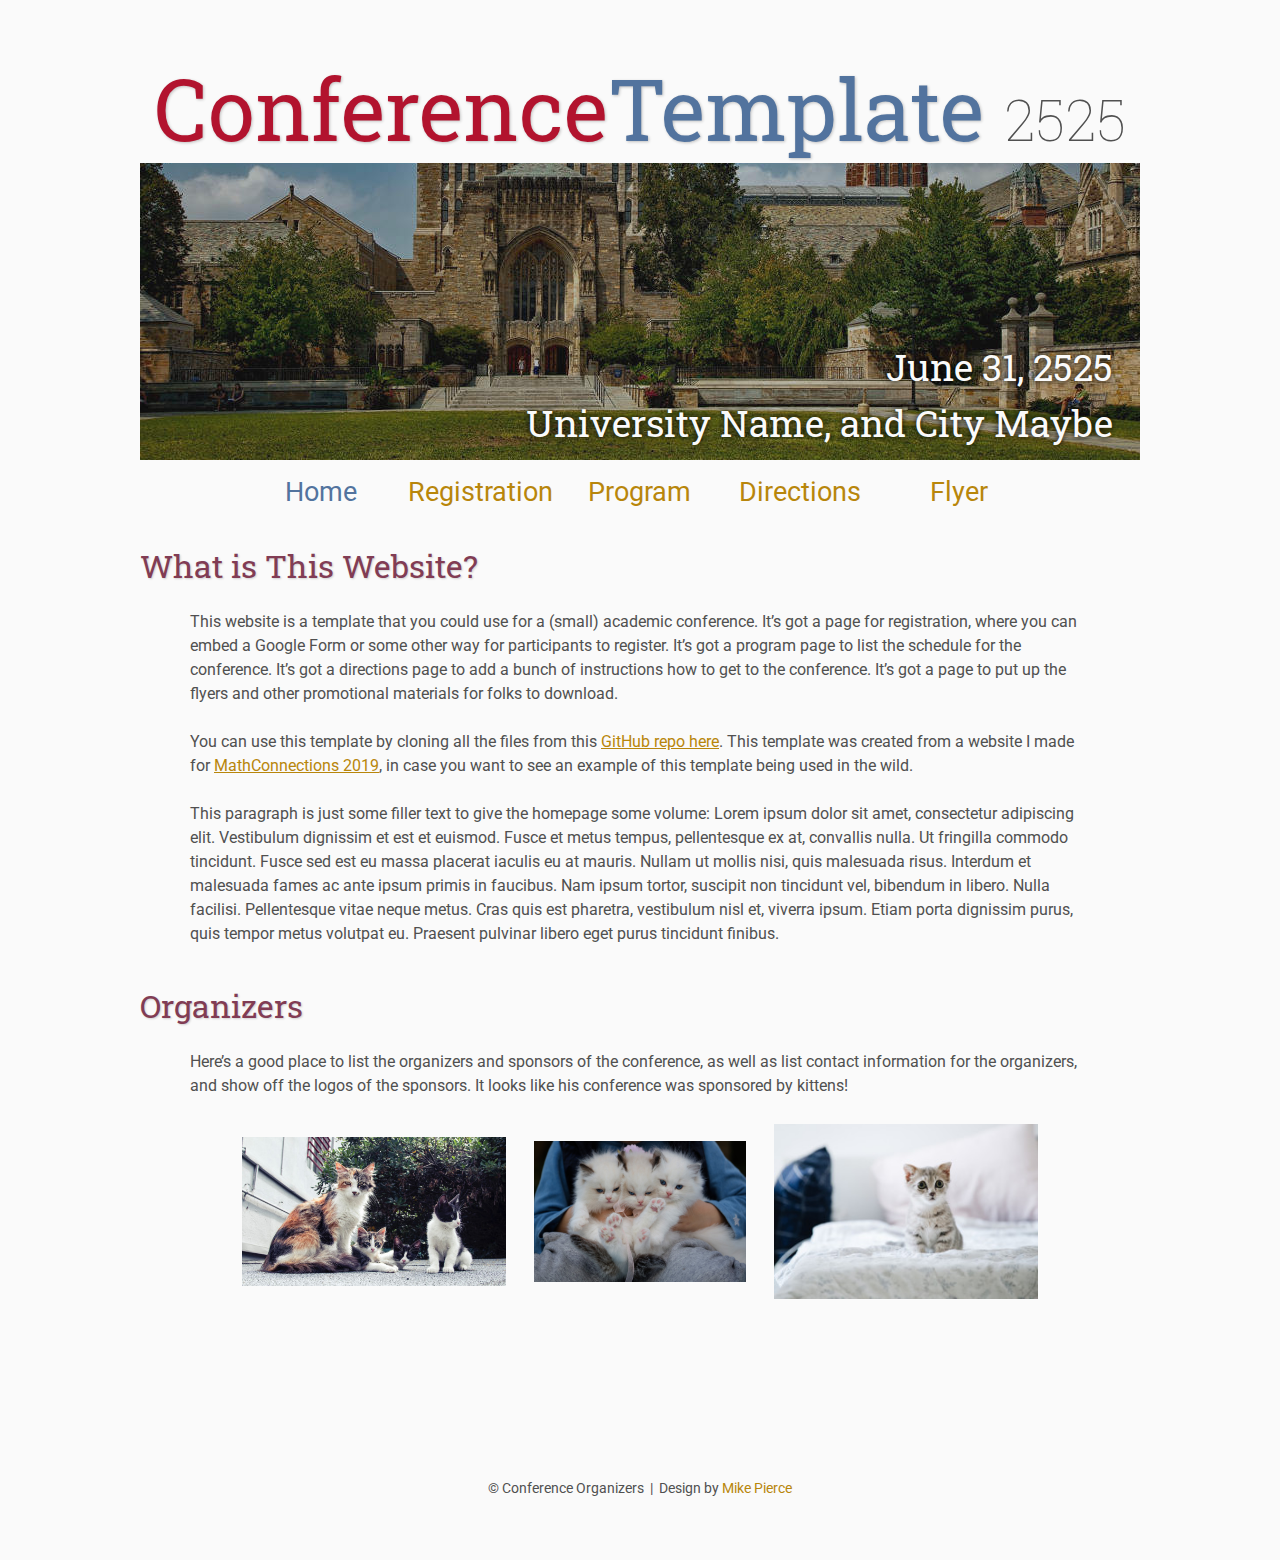
<file: index.html>
<!DOCTYPE html>
<html lang='en'>

<head>
    <base href=".">
    <link rel="shortcut icon" type="image/png" href="assets/favicon.png"/>
    <link rel="stylesheet" type="text/css" media="all" href="assets/main.css"/>
    <meta name="description" content="Conference Template">
    <meta name="resource-type" content="document">
    <meta name="distribution" content="global">
    <meta name="KeyWords" content="Conference">
    <title>Conference Template</title>
</head>

<body>

    <div class="banner">
        <img src="assets/banner.jpg" alt="Conference Template Banner">
        <div class="top-left">
            <span class="title1">Conference</span><span class="title2">Template</span> <span class="year">2525</span>
        </div>
        <div class="bottom-right">
            June 31, 2525 <br> University Name, and City Maybe
        </div>
    </div>

    <table class="navigation">
        <tr>
            <td class="navigation">
                <a class="current" title="Conference Home Page" href=".">Home</a>
            </td>
            <td class="navigation">
                <a title="Register for the Conference" href="registration">Registration</a>
            </td>
            <td class="navigation">
                <a title="Conference Program" href="program">Program</a> 
            </td>
            <td class="navigation">
                <a title="Directions to the Conference" href="directions">Directions</a>
            </td>
            <td class="navigation">
                <a title="Conference Flyer" href="flyer">Flyer</a>
            </td>
        </tr>
    </table>

    <h2>What is This Website?</h2>
    <p>
        This website is a template that you could use for a (small) academic conference. 
        It&rsquo;s got a page for registration, where you can embed a Google Form or some other way for participants to register.
        It&rsquo;s got a program page to list the schedule for the conference.
        It&rsquo;s got a directions page to add a bunch of instructions how to get to the conference.
        It&rsquo;s got a page to put up the flyers and other promotional materials for folks to download.
    </p>
    <p>
        You can use this template by cloning all the files from this
        <a target="_blank" href="https://github.com/mikepierce/conference-website-template">GitHub repo here</a>.
        This template was created from a website I made for 
        <a target="_blank" href="http://math.ucr.edu/~mathconn/">MathConnections 2019</a>,
        in case you want to see an example of this template being used in the wild.
    </p>
    <p>
        This paragraph is just some filler text to give the homepage some volume:
        Lorem ipsum dolor sit amet, consectetur adipiscing elit. Vestibulum dignissim et est et euismod. Fusce et metus tempus, pellentesque ex at, convallis nulla. Ut fringilla commodo tincidunt. Fusce sed est eu massa placerat iaculis eu at mauris. Nullam ut mollis nisi, quis malesuada risus. Interdum et malesuada fames ac ante ipsum primis in faucibus. Nam ipsum tortor, suscipit non tincidunt vel, bibendum in libero. Nulla facilisi. Pellentesque vitae neque metus. Cras quis est pharetra, vestibulum nisl et, viverra ipsum. Etiam porta dignissim purus, quis tempor metus volutpat eu. Praesent pulvinar libero eget purus tincidunt finibus.
    </p>

    <h2>Organizers</h2>
    <p>
        Here&rsquo;s a good place to list the organizers and sponsors of the conference,
        as well as list contact information for the organizers,
        and show off the logos of the sponsors.
        It looks like his conference was sponsored by kittens!
    </p>
    <table class="sponsors">
        <tr>
            <td class="sponsor">
                <a href="http://www.eyebleach.me/">
                    <img src="assets/kitten1.jpg" alt="First Sponsor Name">
                </a>
            </td>
            <td class="sponsor">
                <a href="http://www.eyebleach.me/">
                    <img src="assets/kitten2.jpg" alt="Second Sponsor Name" style="width: 80%">
                </a>
            </td>
            <td class="sponsor">
                <a href="http://www.eyebleach.me/">
                    <img src="assets/kitten3.jpg" alt="Third Sponsor Name">
                </a>
            </td>
        </tr>
    </table>

    <footer>
        &copy; Conference Organizers
        &nbsp;|&nbsp; Design by <a href="https://github.com/mikepierce">Mike Pierce</a>
    </footer>

</body>
</html>
</file>
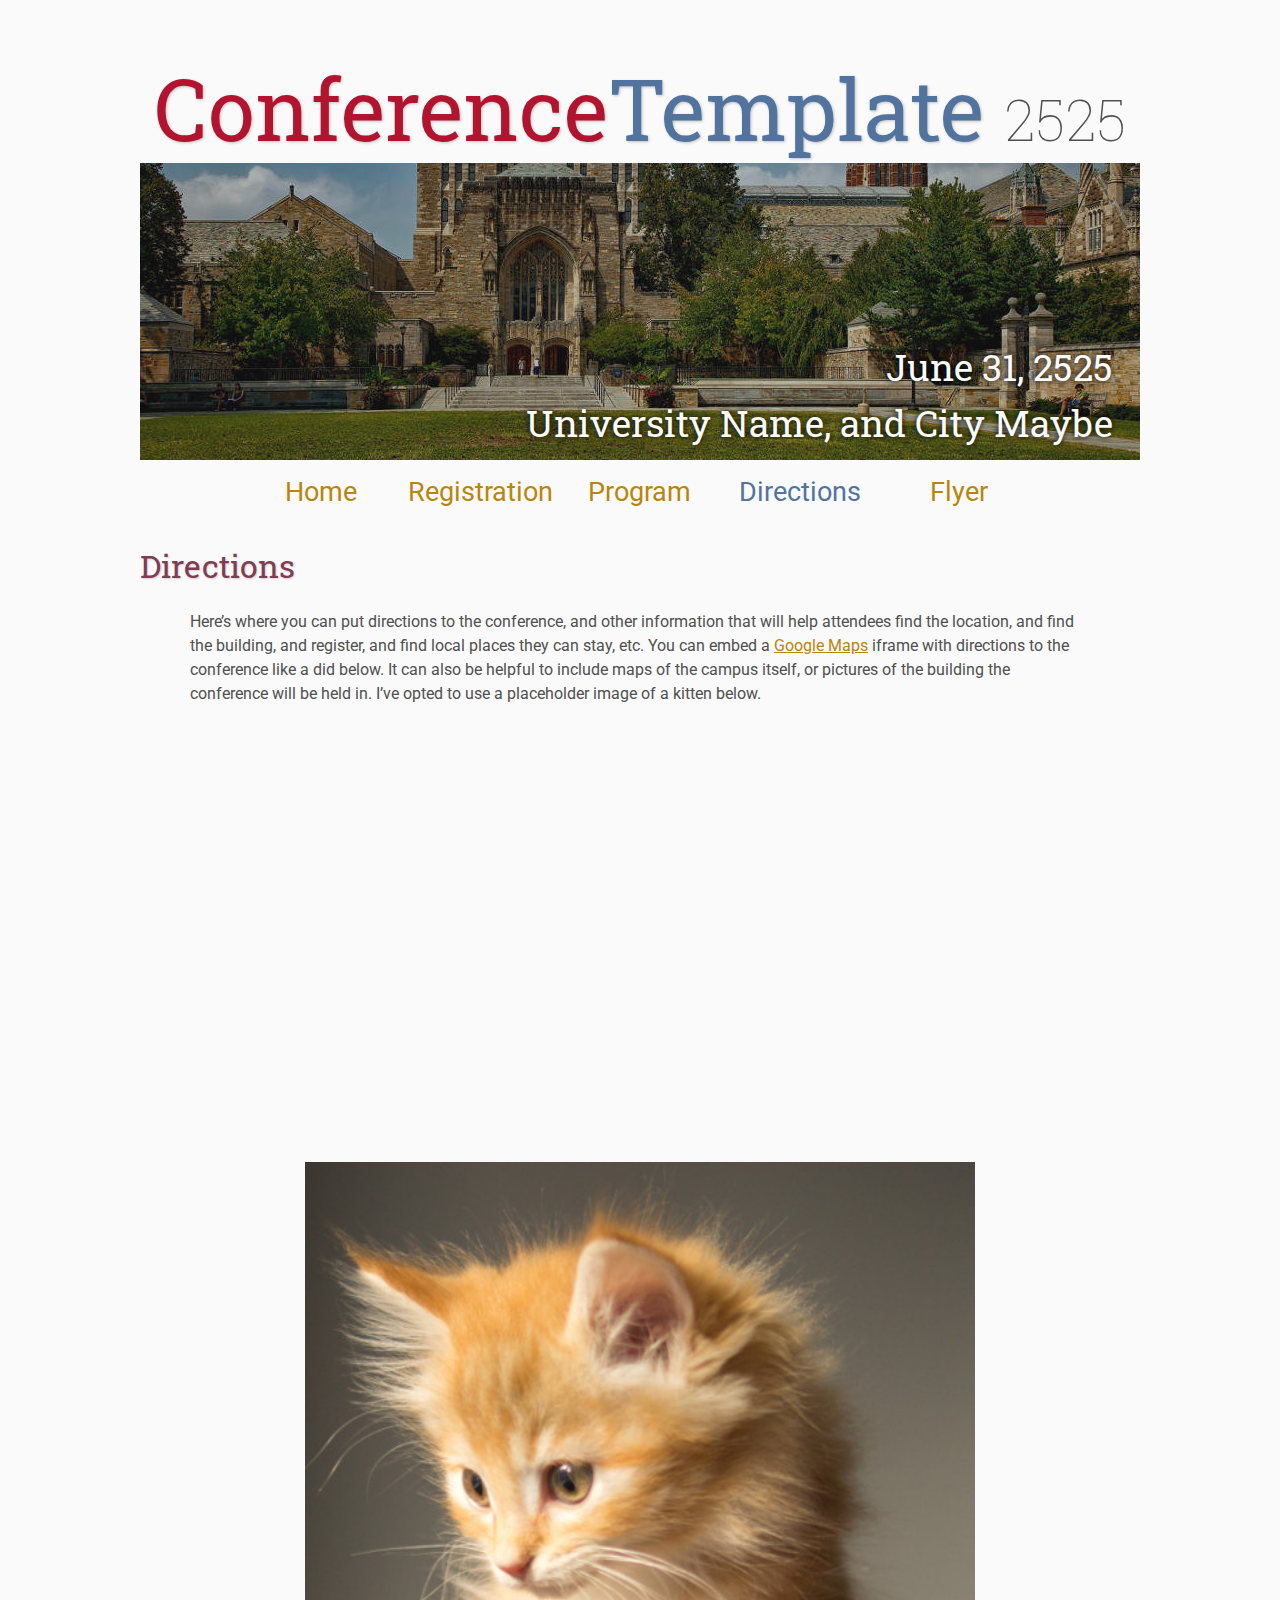
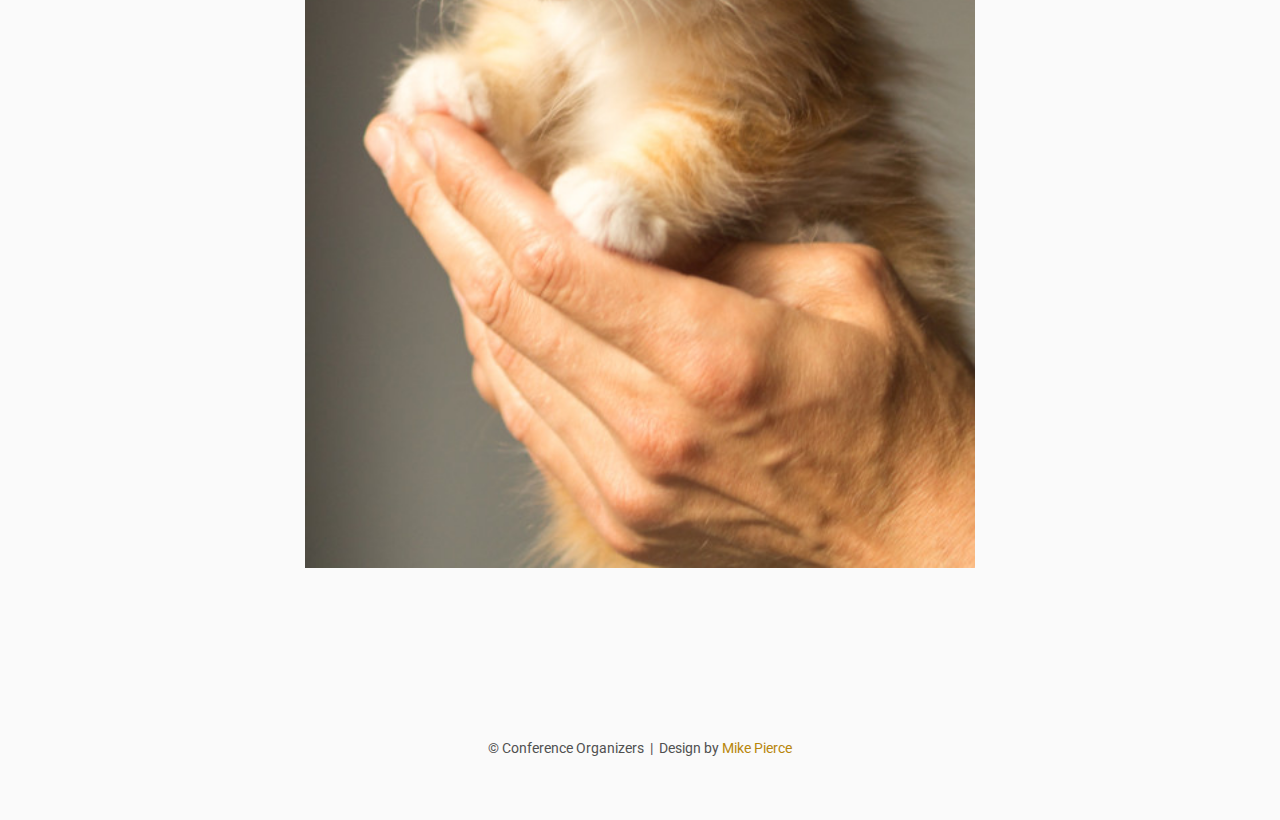
<file: directions/index.html>
<!DOCTYPE html>
<html lang='en'>

<head>
    <base href="..">
    <link rel="shortcut icon" type="image/png" href="assets/favicon.png"/>
    <link rel="stylesheet" type="text/css" media="all" href="assets/main.css"/>
    <meta name="description" content="Conference Template">
    <meta name="resource-type" content="document">
    <meta name="distribution" content="global">
    <meta name="KeyWords" content="Conference">
    <title>Directions | Conference Template</title>
</head>

<body>

    <div class="banner">
        <img src="assets/banner.jpg" alt="Conference Template Banner">
        <div class="top-left">
            <span class="title1">Conference</span><span class="title2">Template</span> <span class="year">2525</span>
        </div>
        <div class="bottom-right">
            June 31, 2525 <br> University Name, and City Maybe
        </div>
    </div>

    <table class="navigation">
        <tr>
            <td class="navigation">
                <a title="Conference Home Page" href=".">Home</a>
            </td>
            <td class="navigation">
                <a title="Register for the Conference" href="registration">Registration</a>
            </td>
            <td class="navigation">
                <a title="Conference Program" href="program">Program</a> 
            </td>
            <td class="navigation">
                <a class="current" title="Directions to the Conference" href="directions">Directions</a>
            </td>
            <td class="navigation">
                <a title="Conference Flyer" href="flyer">Flyer</a>
            </td>
        </tr>
    </table>


    <h2>Directions</h2>
    <p>
        Here&rsquo;s where you can put directions to the conference,
        and other information that will help attendees find the location,
        and find the building, and register, and find local places they can stay, etc.
        You can embed a <a href="https://www.google.com/maps">Google Maps</a> iframe
        with directions to the conference like a did below.
        It can also be helpful to include maps of the campus itself,
        or pictures of the building the conference will be held in.
        I&rsquo;ve opted to use a placeholder image of a kitten below.
    </p>

    <iframe class="directions" src="https://www.google.com/maps/embed?pb=!1m18!1m12!1m3!1d134998.56138929052!2d-121.98776790326531!3d37.869213445646146!2m3!1f0!2f0!3f0!3m2!1i1024!2i768!4f13.1!3m3!1m2!1s0x808ff431db2f96d1%3A0x8b99d90a20aa67de!2sMt+Diablo!5e0!3m2!1sen!2sus!4v1561787340910!5m2!1sen!2sus"></iframe>

    <img class="center" src="assets/kitten4.jpg" alt="This is just a kitten right now" id="kitten">

    <footer>
        &copy; Conference Organizers
        &nbsp;|&nbsp; Design by <a href="https://github.com/mikepierce">Mike Pierce</a>
    </footer>

</body>
</html>
</file>
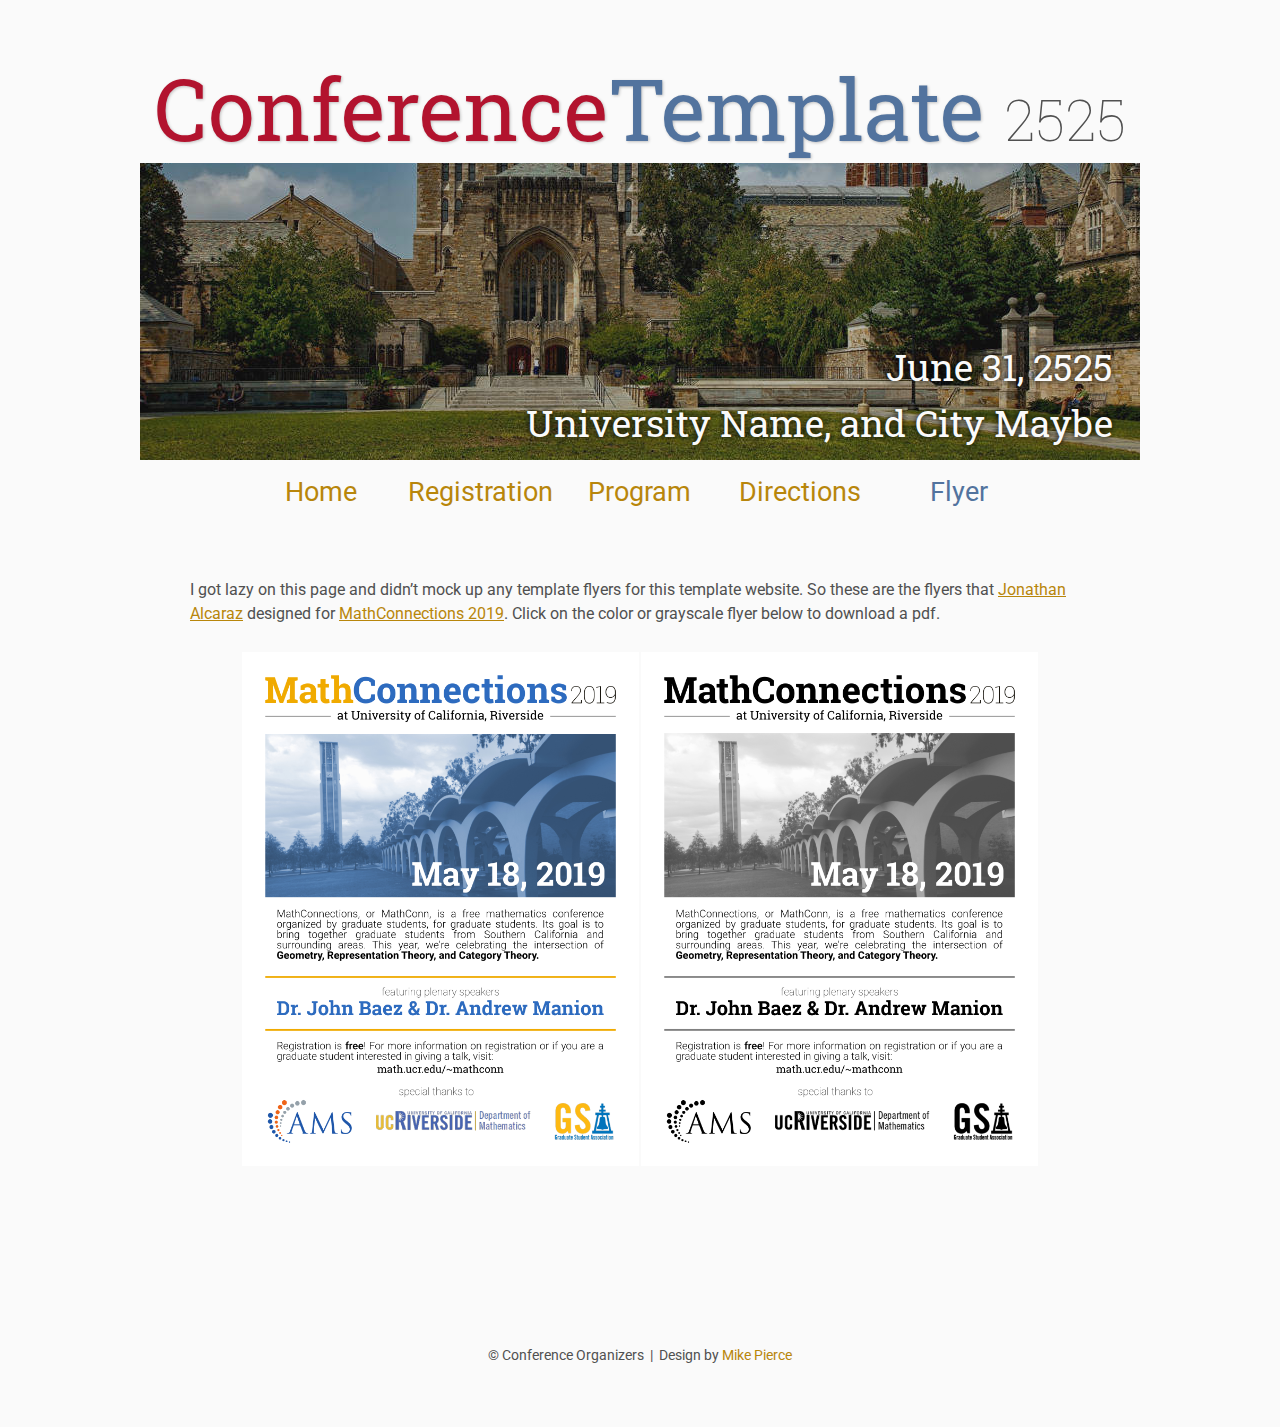
<file: flyer/index.html>
<!DOCTYPE html>
<html lang='en'>

<head>
    <base href="..">
    <link rel="shortcut icon" type="image/png" href="assets/favicon.png"/>
    <link rel="stylesheet" type="text/css" media="all" href="assets/main.css"/>
    <meta name="description" content="Conference Template">
    <meta name="resource-type" content="document">
    <meta name="distribution" content="global">
    <meta name="KeyWords" content="Conference">
    <title>Flyer | Conference Template</title>
</head>

<body>

    <div class="banner">
        <img src="assets/banner.jpg" alt="Conference Template Banner">
        <div class="top-left">
            <span class="title1">Conference</span><span class="title2">Template</span> <span class="year">2525</span>
        </div>
        <div class="bottom-right">
            June 31, 2525 <br> University Name, and City Maybe
        </div>
    </div>

    <table class="navigation">
        <tr>
            <td class="navigation">
                <a title="Conference Home Page" href=".">Home</a>
            </td>
            <td class="navigation">
                <a title="Register for the Conference" href="registration">Registration</a>
            </td>
            <td class="navigation">
                <a title="Conference Program" href="program">Program</a> 
            </td>
            <td class="navigation">
                <a title="Directions to the Conference" href="directions">Directions</a>
            </td>
            <td class="navigation">
                <a class="current" title="Conference Flyer" href="flyer">Flyer</a>
            </td>
        </tr>
    </table>

    <br>

    <p>
        I got lazy on this page and didn&rsquo;t mock up any template flyers for this template website.
        So these are the flyers that <a target="_blank" href="https://math.jonathanalcaraz.com/">Jonathan Alcaraz</a>
        designed for <a target="_blank" href="http://math.ucr.edu/~mathconn/">MathConnections 2019</a>.
        Click on the color or grayscale flyer below to download a pdf.
    </p>

    <table class="flyers">
        <tr>
            <td class="flyer">
                <a href="assets/MathConnections-Flyer.pdf">
                    <img src="assets/MathConnections-Flyer.png" alt="MathConnections Color Flyer" style="width:100%">
                </a>
            </td>
            <td class="flyer">
                <a href="assets/MathConnections-FlyerBW.pdf">
                    <img src="assets/MathConnections-FlyerBW.png" alt="MathConnections BW Flyer" style="width:100%">
                </a>
            </td>
        </tr>
    </table>

    <footer>
        &copy; Conference Organizers
        &nbsp;|&nbsp; Design by <a href="https://github.com/mikepierce">Mike Pierce</a>
    </footer>

</body>
</html>
</file>
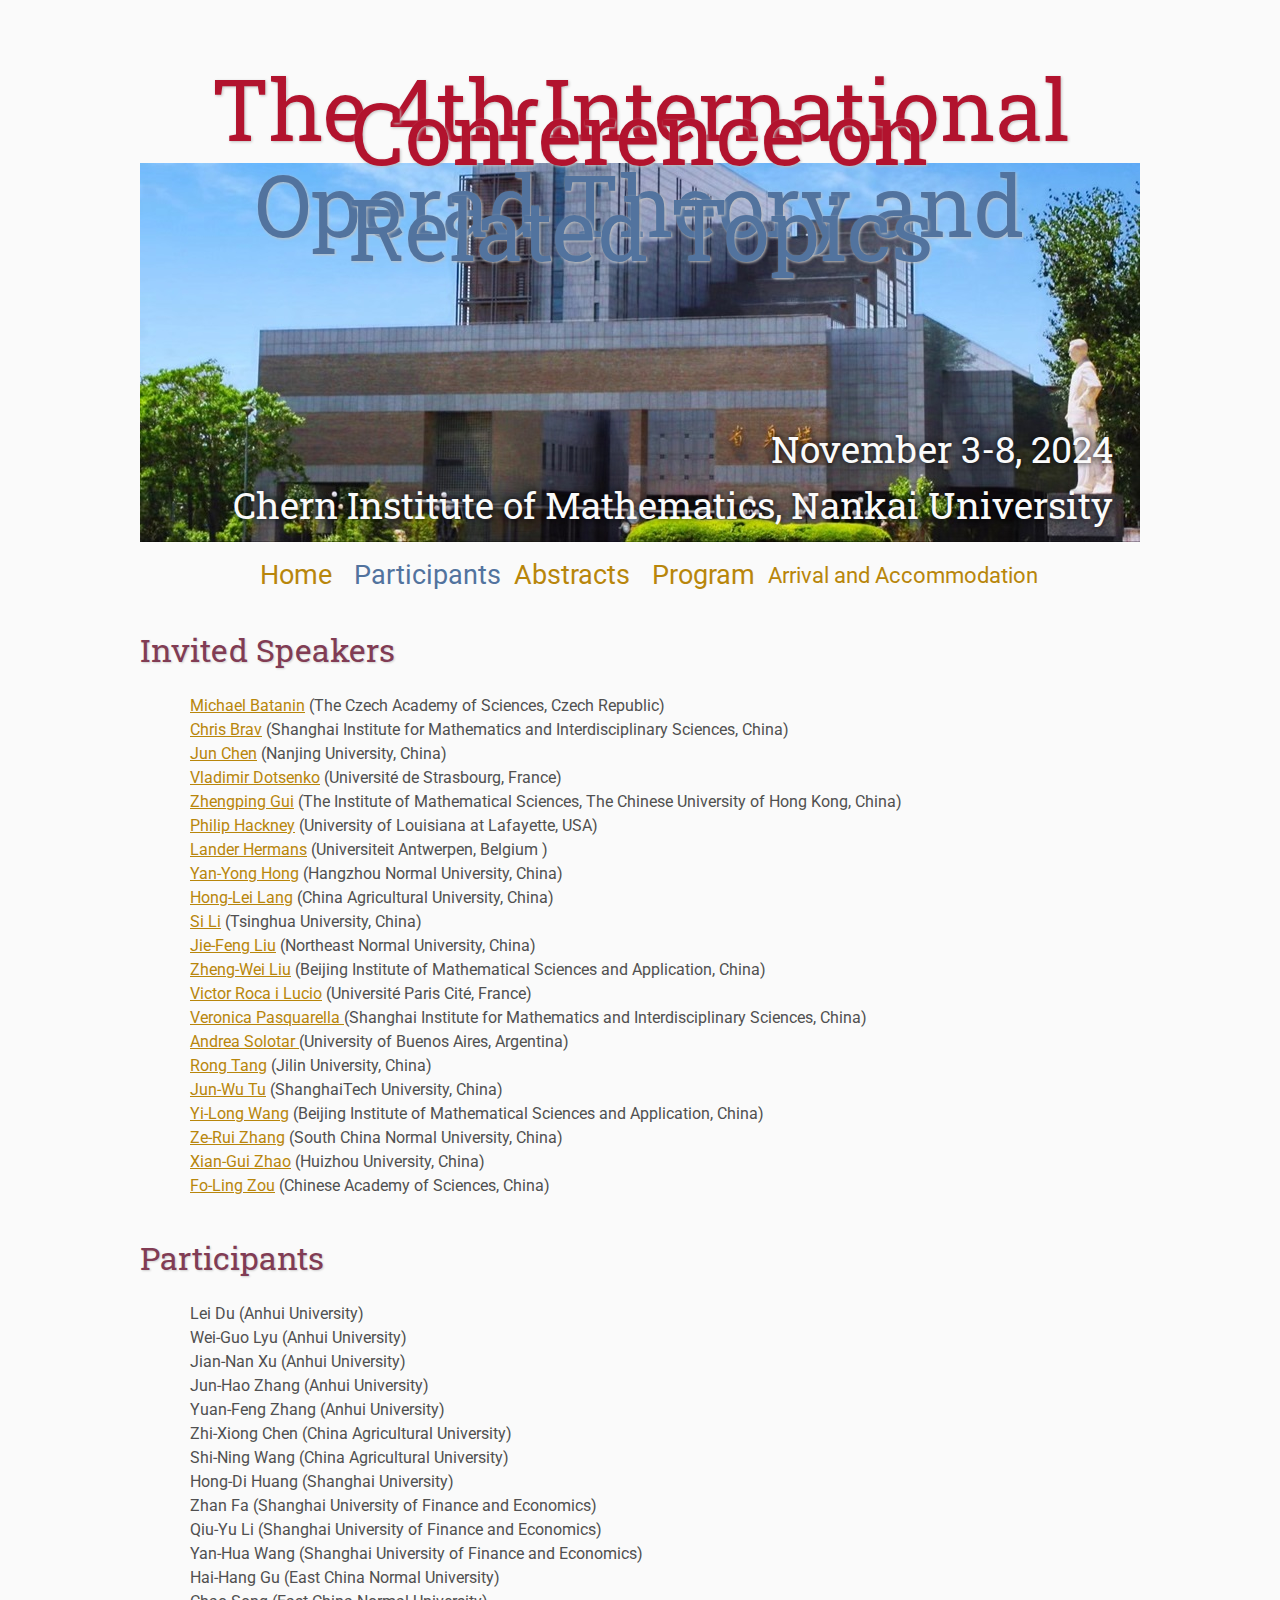
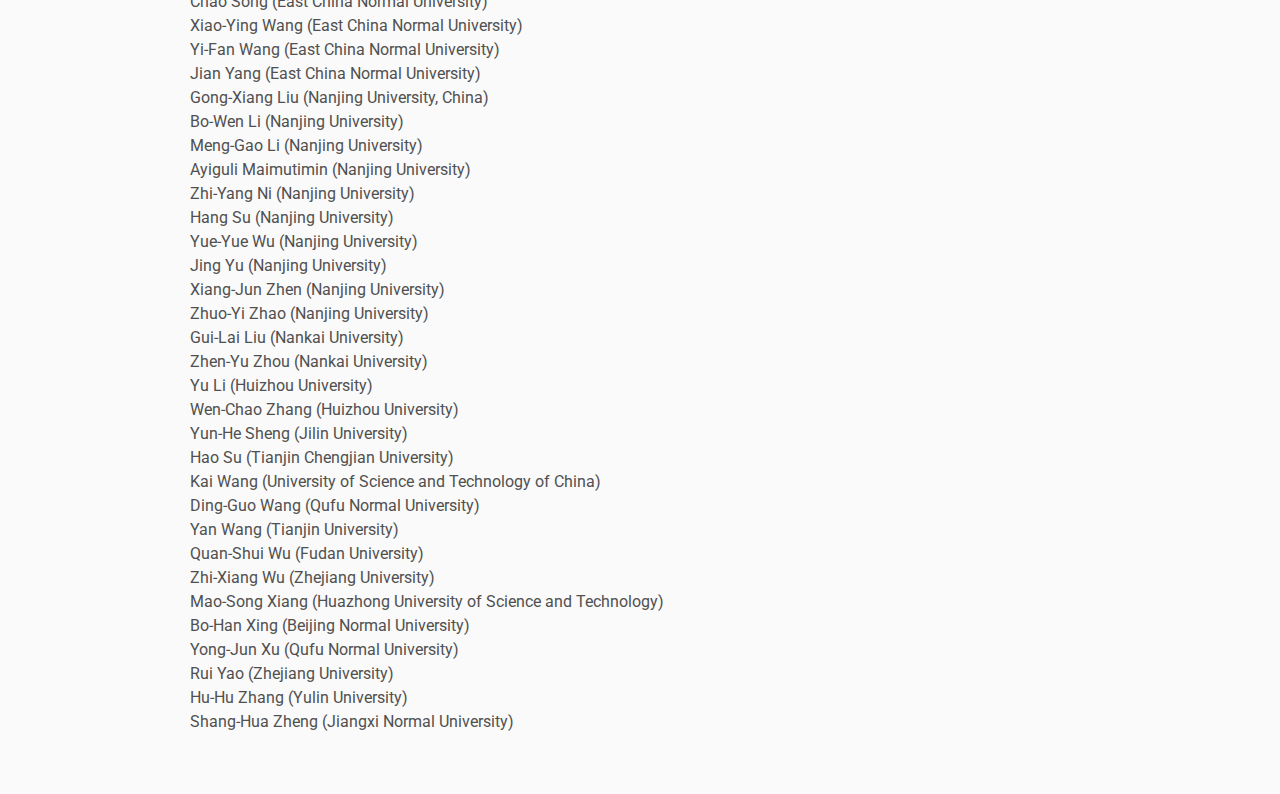
<file: participants/index.html>
<!DOCTYPE html>
<html lang='en'>

<head>
    <base href="..">
    <link rel="shortcut icon" type="image/png" href="assets/favicon.png"/>
    <link rel="stylesheet" type="text/css" media="all" href="assets/main.css"/>
    <meta name="description" content="Conference Template">
    <meta name="resource-type" content="document">
    <meta name="distribution" content="global">
    <meta name="KeyWords" content="Conference">
    <title>Participants| ICOTRT2024</title>
</head>

<body>

    <div class="banner">
        <img src="assets/chern.jpg" alt="Conference Template Banner">
        <div class="top-left">
            <span class="title1">The 4th International Conference on <br> </span><span class="title2"> <br><br>Operad Theory and Related Topics</span> 
        </div>
        
        <div class="bottom-right">
            November 3-8, 2024   <br>  Chern Institute of Mathematics, Nankai University
        </div>
    </div>

    <table class="navigation">
        <tr>
            <td class="navigation">
                <a title="Conference Home Page" href=".">Home</a>
            </td>
            <td class="navigation">
                <a class="current" title="Participants"href="participants">Participants</a>
            </td>
            <td class="navigation">
                <a title="Abstracts" href="abstracts">Abstracts</a> 
            </td>

            <td class="navigation">
                <a title="Conference Program" href="program">Program</a>
            </td>
            <!-- <td class="navigation">
                <a title="Register for the Conference" href="registration">Registration</a>
            </td> -->
            
            <td class="navigation">
                <a title="Directions to the Conference" href="directions" style="font-size: 22px;">Arrival and Accommodation</a>
            </td>
           
        </tr>
    </table>




    <h2>Invited Speakers</h2>
    <p>
    <a href="abstracts/index.html#batanin">Michael Batanin</a> (The Czech Academy of Sciences, Czech Republic)<br>
    <a href="abstracts/index.html#brav"> Chris Brav</a>  (Shanghai Institute for Mathematics and Interdisciplinary Sciences, China) <br>

    <a href="abstracts/index.html#jun-chen"> Jun Chen</a> (Nanjing University, China)<br>

    <a href="abstracts/index.html#dotsenko"> Vladimir Dotsenko</a>  (Université de Strasbourg, France)<br>

    <a href="abstracts/index.html#zhengping-gui"> Zhengping Gui</a> (The Institute of Mathematical Sciences, The Chinese University of Hong Kong, China)<br>
    <a href="abstracts/index.html#hackney"> Philip Hackney</a>  (University of Louisiana at Lafayette, USA)<br>

    <a href="abstracts/index.html#hermans"> Lander Hermans</a>  (Universiteit Antwerpen, Belgium )<br>



    <a href="abstracts/index.html#yanyong-hong"> Yan-Yong Hong</a> (Hangzhou Normal University, China)<br>



    <!-- <a href="abstracts/index.html#kolesnikov"> Pavel Kolesnikov</a>  (Sobolev Institute of Mathematics, Russia)<br> -->


    <a href="abstracts/index.html#honglei-lang"> Hong-Lei Lang</a> (China Agricultural University, China)<br>


    <a href="abstracts/index.html#si-li"> Si Li</a> (Tsinghua University, China)<br>

    
    <a href="abstracts/index.html#jiefeng-liu"> Jie-Feng Liu</a> (Northeast Normal University, China)<br>


    <a href="abstracts/index.html#zhengwei-liu"> Zheng-Wei Liu</a> (Beijing Institute of Mathematical Sciences and Application, China)<br>



    <a href="abstracts/index.html#lucio"> Victor Roca i Lucio</a> (Université Paris Cité, France)<br>



    <!-- <a href="abstracts/index.html#markl"> Martin Markl</a>   (The Czech Academy of Science, Czech Republic)<br> -->



    <a href="abstracts/index.html#pasquarella"> Veronica Pasquarella </a> (Shanghai Institute for Mathematics and Interdisciplinary Sciences, China) <br>



    <a href="abstracts/index.html#solotar"> Andrea Solotar </a> (University of Buenos Aires, Argentina)<br>



    <a href="abstracts/index.html#rong-tang">  Rong Tang</a> (Jilin University, China)<br>



    <a href="abstracts/index.html#junwu-tu"> Jun-Wu Tu</a> (ShanghaiTech University, China)<br>



    <a href="abstracts/index.html#yilong-wang"> Yi-Long Wang</a> (Beijing Institute of Mathematical Sciences and Application, China)<br>



    <a href="abstracts/index.html#zerui-zhang">  Ze-Rui Zhang</a> (South China Normal University, China)<br>



    <a href="abstracts/index.html#xiangui-zhao"> Xian-Gui Zhao</a> (Huizhou University, China)<br>

    <a href="abstracts/index.html#foling-zou"> Fo-Ling Zou</a> (Chinese Academy of Sciences, China)<br>

    
    </p>

    <h2>Participants</h2>
    <p>

Lei Du (Anhui University) <br>
Wei-Guo Lyu (Anhui University) <br>
Jian-Nan Xu (Anhui University) <br>
Jun-Hao Zhang (Anhui University) <br>
Yuan-Feng Zhang (Anhui University)  <br>

Zhi-Xiong Chen (China Agricultural University)<br>
Shi-Ning Wang (China Agricultural University)<br>

Hong-Di Huang (Shanghai University)<br>

Zhan Fa (Shanghai University of Finance and Economics) <br>
Qiu-Yu Li (Shanghai University of Finance and Economics) <br>
Yan-Hua Wang (Shanghai University of Finance and Economics) <br>

Hai-Hang Gu (East China Normal University)<br>
Chao Song (East China Normal University) <br>
Xiao-Ying Wang (East China Normal University) <br>
Yi-Fan Wang (East China Normal University)<br>
Jian Yang (East China Normal University) <br>

Gong-Xiang Liu (Nanjing University, China)<br>
Bo-Wen Li (Nanjing University) <br>
Meng-Gao Li (Nanjing University) <br>
Ayiguli Maimutimin (Nanjing University) <br>
Zhi-Yang Ni (Nanjing University) <br>
Hang Su (Nanjing University) <br>
Yue-Yue Wu (Nanjing University) <br>
Jing Yu (Nanjing University) <br>
Xiang-Jun Zhen (Nanjing University) <br>
Zhuo-Yi Zhao (Nanjing University) <br>

Gui-Lai Liu (Nankai University)<br>
Zhen-Yu Zhou (Nankai University)<br>

Yu Li (Huizhou University) <br>
Wen-Chao Zhang (Huizhou University)<br>

Yun-He Sheng (Jilin University)<br>
Hao Su (Tianjin Chengjian University)<br>
Kai Wang (University of Science and Technology of China)<br>


Ding-Guo Wang (Qufu Normal University) <br>
Yan Wang (Tianjin University)<br>

Quan-Shui Wu (Fudan University)<br>

Zhi-Xiang Wu (Zhejiang University)<br>

Mao-Song Xiang (Huazhong University of Science and Technology)<br>
Bo-Han Xing (Beijing Normal University) <br>
Yong-Jun Xu (Qufu Normal University)<br>

Rui Yao (Zhejiang University)  <br>

Hu-Hu Zhang (Yulin University) <br>
Shang-Hua Zheng (Jiangxi Normal University) <br>
 </p>

</body>
</html>
</file>
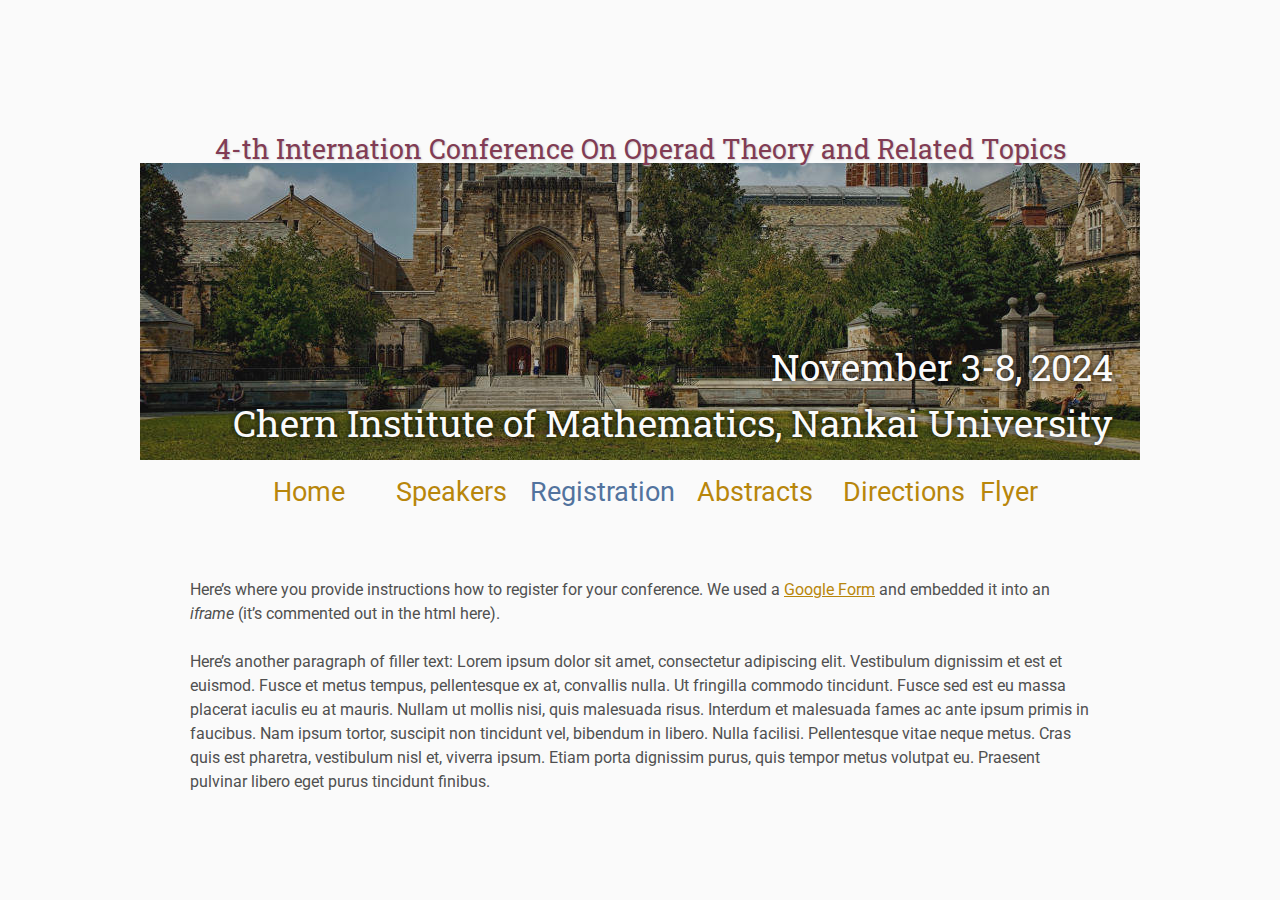
<file: registration/index.html>
<!DOCTYPE html>
<html lang='en'>

<head>
    <base href="..">
    <link rel="shortcut icon" type="image/png" href="assets/favicon.png"/>
    <link rel="stylesheet" type="text/css" media="all" href="assets/main.css"/>
    <meta name="description" content="Conference Template">
    <meta name="resource-type" content="document">
    <meta name="distribution" content="global">
    <meta name="KeyWords" content="Conference">
    <title>Registration | Conference Template</title>
</head>

<body>

    <div class="banner">
        <img src="assets/banner.jpg" alt="Conference Template Banner">
        <div class="top-left">
            <span class="title1"><h1 style="font-size: 27px;">4-th Internation Conference On Operad Theory and Related Topics</h1></span> 
        </div>
        <br>
        <div class="bottom-right">
            November 3-8, 2024   <br>  Chern Institute of Mathematics, Nankai University
        </div>
    </div>

    <table class="navigation">
        <tr>
            <td class="navigation">
                <a title="Conference Home Page" href=".">Home</a>
            </td>
            <td class="navigation">
                <a title="Invited Speakers" href="speakers">Speakers</a>
            </td>
            
            <td class="navigation">
                <a class="current" title="Register for the Conference" href="registration">Registration</a>
            </td>
            <td class="navigation">
                <a title="Abstracts" href="abstracts">Abstracts</a> 
            </td>
            <td class="navigation">
                <a title="Directions to the Conference" href="directions">Directions</a>
            </td>
            <td class="navigation">
                <a title="Conference Flyer" href="flyer">Flyer</a>
            </td>
        </tr>
    </table>

    <br>

    <p>
        Here&rsquo;s where you provide instructions how to register for your conference.
        We used a <a href="https://www.google.com/forms/about/">Google Form</a> 
        and embedded it into an <i>iframe</i> (it&rsquo;s commented out in the html here).
    </p>
    <!--
    <iframe class="registration" src="EMBED LINK FOR GOOGLE FORM HERE"></iframe>
    -->
    <p>
        Here&rsquo;s another paragraph of filler text:
        Lorem ipsum dolor sit amet, consectetur adipiscing elit. Vestibulum dignissim et est et euismod. Fusce et metus tempus, pellentesque ex at, convallis nulla. Ut fringilla commodo tincidunt. Fusce sed est eu massa placerat iaculis eu at mauris. Nullam ut mollis nisi, quis malesuada risus. Interdum et malesuada fames ac ante ipsum primis in faucibus. Nam ipsum tortor, suscipit non tincidunt vel, bibendum in libero. Nulla facilisi. Pellentesque vitae neque metus. Cras quis est pharetra, vestibulum nisl et, viverra ipsum. Etiam porta dignissim purus, quis tempor metus volutpat eu. Praesent pulvinar libero eget purus tincidunt finibus.
    </p>

    

</body>
</html>
</file>
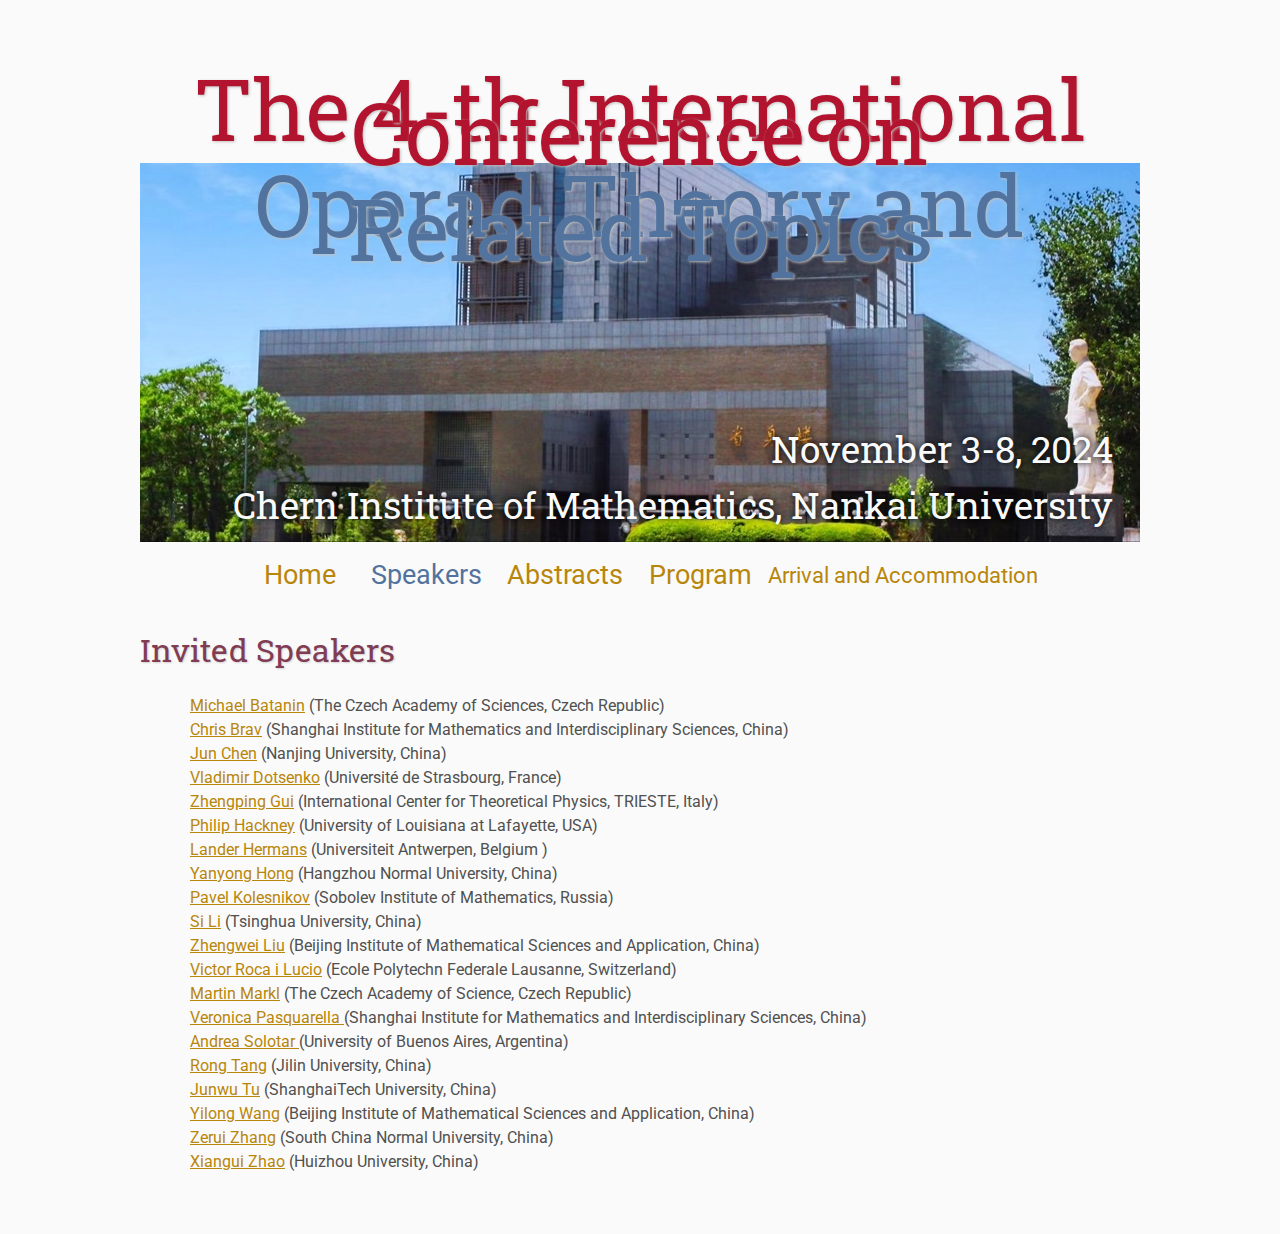
<file: speakers/index.html>
<!DOCTYPE html>
<html lang='en'>

<head>
    <base href="..">
    <link rel="shortcut icon" type="image/png" href="assets/favicon.png"/>
    <link rel="stylesheet" type="text/css" media="all" href="assets/main.css"/>
    <meta name="description" content="Conference Template">
    <meta name="resource-type" content="document">
    <meta name="distribution" content="global">
    <meta name="KeyWords" content="Conference">
    <title>Speakers| ICOTRT2024</title>
</head>

<body>

    <div class="banner">
        <img src="assets/chern.jpg" alt="Conference Template Banner">
        <div class="top-left">
            <span class="title1">The 4-th International Conference on <br> </span><span class="title2"> <br><br>Operad Theory and Related Topics</span> 
        </div>
        
        <div class="bottom-right">
            November 3-8, 2024   <br>  Chern Institute of Mathematics, Nankai University
        </div>
    </div>

    <table class="navigation">
        <tr>
            <td class="navigation">
                <a title="Conference Home Page" href=".">Home</a>
            </td>
            <td class="navigation">
                <a class="current" title="Invited Speakers"href="speakers">Speakers</a>
            </td>
            <td class="navigation">
                <a title="Abstracts" href="abstracts">Abstracts</a> 
            </td>

            <td class="navigation">
                <a title="Conference Program" href="program">Program</a>
            </td>
            <!-- <td class="navigation">
                <a title="Register for the Conference" href="registration">Registration</a>
            </td> -->
            
            <td class="navigation">
                <a title="Directions to the Conference" href="directions" style="font-size: 22px;">Arrival and Accommodation</a>
            </td>
           
        </tr>
    </table>




    <h2>Invited Speakers</h2>
    <p>
    <a href="abstracts/index.html#batanin">Michael Batanin</a> (The Czech Academy of Sciences, Czech Republic)<br>
    <a href="abstracts/index.html#brav"> Chris Brav</a>  (Shanghai Institute for Mathematics and Interdisciplinary Sciences, China) <br>

    <a href="abstracts/index.html#jun-chen"> Jun Chen</a> (Nanjing University, China)<br>

    <a href="abstracts/index.html#dotsenko"> Vladimir Dotsenko</a>  (Université de Strasbourg, France)<br>

    <a href="abstracts/index.html#zhengping-gui"> Zhengping Gui</a> (International Center for Theoretical Physics, TRIESTE, Italy)<br>
    <a href="abstracts/index.html#hackney"> Philip Hackney</a>  (University of Louisiana at Lafayette, USA)<br>

    <a href="abstracts/index.html#hermans"> Lander Hermans</a>  (Universiteit Antwerpen, Belgium )<br>



    <a href="abstracts/index.html#yanyong-hong"> Yanyong Hong</a> (Hangzhou Normal University, China)<br>



    <a href="abstracts/index.html#kolesnikov"> Pavel Kolesnikov</a>  (Sobolev Institute of Mathematics, Russia)<br>



    <a href="abstracts/index.html#si-li"> Si Li</a> (Tsinghua University, China)<br>



    <a href="abstracts/index.html#zhengwei-liu"> Zhengwei Liu</a> (Beijing Institute of Mathematical Sciences and Application, China)<br>



    <a href="abstracts/index.html#lucio"> Victor Roca i Lucio</a> (Ecole Polytechn Federale Lausanne, Switzerland)<br>



    <a href="abstracts/index.html#markl"> Martin Markl</a>   (The Czech Academy of Science, Czech Republic)<br>



    <a href="abstracts/index.html#pasquarella"> Veronica Pasquarella </a> (Shanghai Institute for Mathematics and Interdisciplinary Sciences, China) <br>



    <a href="abstracts/index.html#solotar"> Andrea Solotar </a> (University of Buenos Aires, Argentina)<br>



    <a href="abstracts/index.html#rong-tang">  Rong Tang</a> (Jilin University, China)<br>



    <a href="abstracts/index.html#junwu-tu"> Junwu Tu</a> (ShanghaiTech University, China)<br>



    <a href="abstracts/index.html#yilong-wang"> Yilong Wang</a> (Beijing Institute of Mathematical Sciences and Application, China)<br>



    <a href="abstracts/index.html#zerui-zhang">  Zerui Zhang</a> (South China Normal University, China)<br>



    <a href="abstracts/index.html#xiangui-zhao"> Xiangui Zhao</a> (Huizhou University, China)<br>
    
    </p>

</body>
</html>
</file>
<file: assets/main.css>
/* main.css */

/* These are the colors and fonts used throughout the webpage.
 * I've listed them here so that a user may easily
 * do a search-and-replace for these to change the site theme.
 *   'Roboto',sans-serif; Font for the title text
 *   'Roboto-Slab',serif; Font for the body text 
 *   #fafafa; Background color of the site
 *   #505050; Foreground (text) color of the site
 *   #52739e; Navy, "Template" in the logo, current page in navigation, special titles in the Program
 *   #b2132e; Reddish, "Conference" in the logo, hover color for links
 *   #813c54; Heading color, titles in the Program
 *   #b8860b; Dark Goldenrod, color for links
 */

@import url('https://fonts.googleapis.com/css?family=Roboto%7CRoboto+Slab');

*{
    border:0;
    font:inherit;
    font-size:1em;
    margin:0;
    padding:0;
    vertical-align:baseline;
}

body{
    background-color: #fafafa;
    background-size: cover;
    background-attachment: fixed;
    color: #505050; 
    text-align:left;
    font-family:'Roboto',sans-serif;
    font-size:1em;
    line-height:1.5em;
    margin: 60px auto;
    width: 1000px;
}

a{color: #b8860b; text-decoration:none;}
a.current{color: #52739e;}
a.current:hover{color: #e82945;}
a:hover{color: #b2132e;}
a:active{color: #e82945;}
h1,h2,h3,h4{clear:left; color: #813c54; margin:1.5em 0em 1em 0em; font-family:'Roboto Slab',serif; text-shadow: 1px 1px 2px #d0d0d0;}
h1{font-size:2.67em;}
h2{font-size:2.00em;}
h3{font-size:1.67em;}
h4{font-size:1.33em;}
p{list-style:none; margin:24px auto 24px auto; padding:0px; width:900px; text-align:left;}
li a, p a {text-decoration:underline; text-decoration-color:#b8860b;}
ul{list-style:none; margin:24px auto 24px auto; padding:0px; width:800px; text-align:left;}
ul li{list-style:none; margin:0px auto 0px auto; padding:0px; text-align:left;}
i,em{font-style:italic;}
b,strong{font-weight:bold;}
sup{
    vertical-align: super;
    font-size: 0.8em;
    line-height: 0;
}
sub{
    vertical-align: sub;
    font-size: 0.8em;
    line-height: 0;
}
table{
    width: 1000px;
    margin: 12px auto 24px auto;
    float: center;
    /* UNCOMMENT THIS FOR DEBUGGING THE ALIGNMENT */
    /*border: 1px solid black;*/
}
th,td{
    text-align: left;
    /* UNCOMMENT THIS FOR DEBUGGING THE ALIGNMENT */
    /*border: 1px solid black;*/
}

/* Website Banner */
.banner {position: relative; font-family:'Roboto Slab',serif;}
.top-left {font-size:5.33em; color: #505050; background: #fafafa; text-align: center; width: 1000px; height: 67px; position: absolute; padding: 36px 0 0 0; top: 0px;}
.bottom-right {font-size:2.33em; color: #fafafa; line-height: 1.5em; width: auto; height: 100px; padding: 0px 27px 27px 0px; text-align: right; position: absolute; bottom: 0px; right: 0px; text-shadow: 0px 0px 6px #000000;}

/* Conference Title Logo */
.title1{color: #b2132e; text-shadow: 1px 1px 3px #c0c0c0;} 
.title2{color: #52739e; text-shadow: 1px 1px 3px #c0c0c0;}
.year{color: #505050; font-size:0.67em; font-weight: lighter;}

/* Navigation Links (Home, Registration, etc) */
table.navigation{width:800px;}
td.navigation{font-size:1.67em; white-space:nowrap; width:20%; text-align:center; vertical-align:middle; padding:0px 0px 0px 0px;}

/* Sponsor Images */
table.sponsors{width:800px;}
td.sponsor{white-space:nowrap; width:33%; text-align:center; vertical-align:middle; padding:0px 0px 0px 0px;}
td.sponsor img{width: 100%}

/* The Table on the Program Page */
td.room{padding: 4px 12px 4px 4px; width: 90%; vertical-align:bottom; font-size:1.67em; color: #52739e; height:32px;}
td.date{white-space:nowrap; width:130px; text-align:right; vertical-align:top; padding:4px 16px 0px 0px;}
td.title{padding: 4px 12px 4px 4px; width: 90%; vertical-align:top; font-size:1.5em; color: #813c54; height:32px; font-family:'Roboto Slab',serif; text-shadow: 1px 1px 2px #d0d0d0; }
td.title-special{padding: 4px 12px 4px 4px; width: 90%; vertical-align:top; font-size:1.67em; color: #52739e; height:32px; font-family:'Roboto Slab',serif; text-shadow: 1px 1px 2px #d0d0d0;}
td.speaker{padding: 4px 12px 4px 4px; font-style: italic; font-size:1em; max-height:999999px}
td.abstract{padding: 4px 12px 12px 4px; font-size:1em; max-height:999999px}
td.abstract img{display: block; margin: 4px auto 8px auto}
table.plenary{padding-top: 8px; background: #ffffff;}

/* Registration and Directions iframes and Images */
iframe.registration{display:block; margin:1em auto 2em auto; width:700px; height:1400px; border:none;}
iframe.directions{display:block; margin:1em auto 2em auto; width:800px; height:400px; border:none;}
img.center{display:block; width:67%; margin:1em auto 2em auto;}

/* Flyer Images */
table.flyers{width:800px;}
td.flyer{white-space:nowrap; width:50%; text-align:center; vertical-align:middle; padding:0px 0px 0px 0px;}
td.sponsor img{width: 100%}

footer{font-size:0.875em; margin-top:12em; text-align:center;}

/* My hacky way of making the site mobile-friendly */
@media only screen and (max-width: 1100px) {
    h2{font-size:3.00em;}
    p{font-size:1.5em; line-height:1.5em;}
    th,td,tr{font-size:1.5em; line-height:1.5em;}
    td.date{font-size:1em; padding-top:0.5em;}
    td.navigation{font-size:1.5em; padding:0px 20px 0px 20px;}
    table.footer{font-size:0.33em;}
}
</file>
